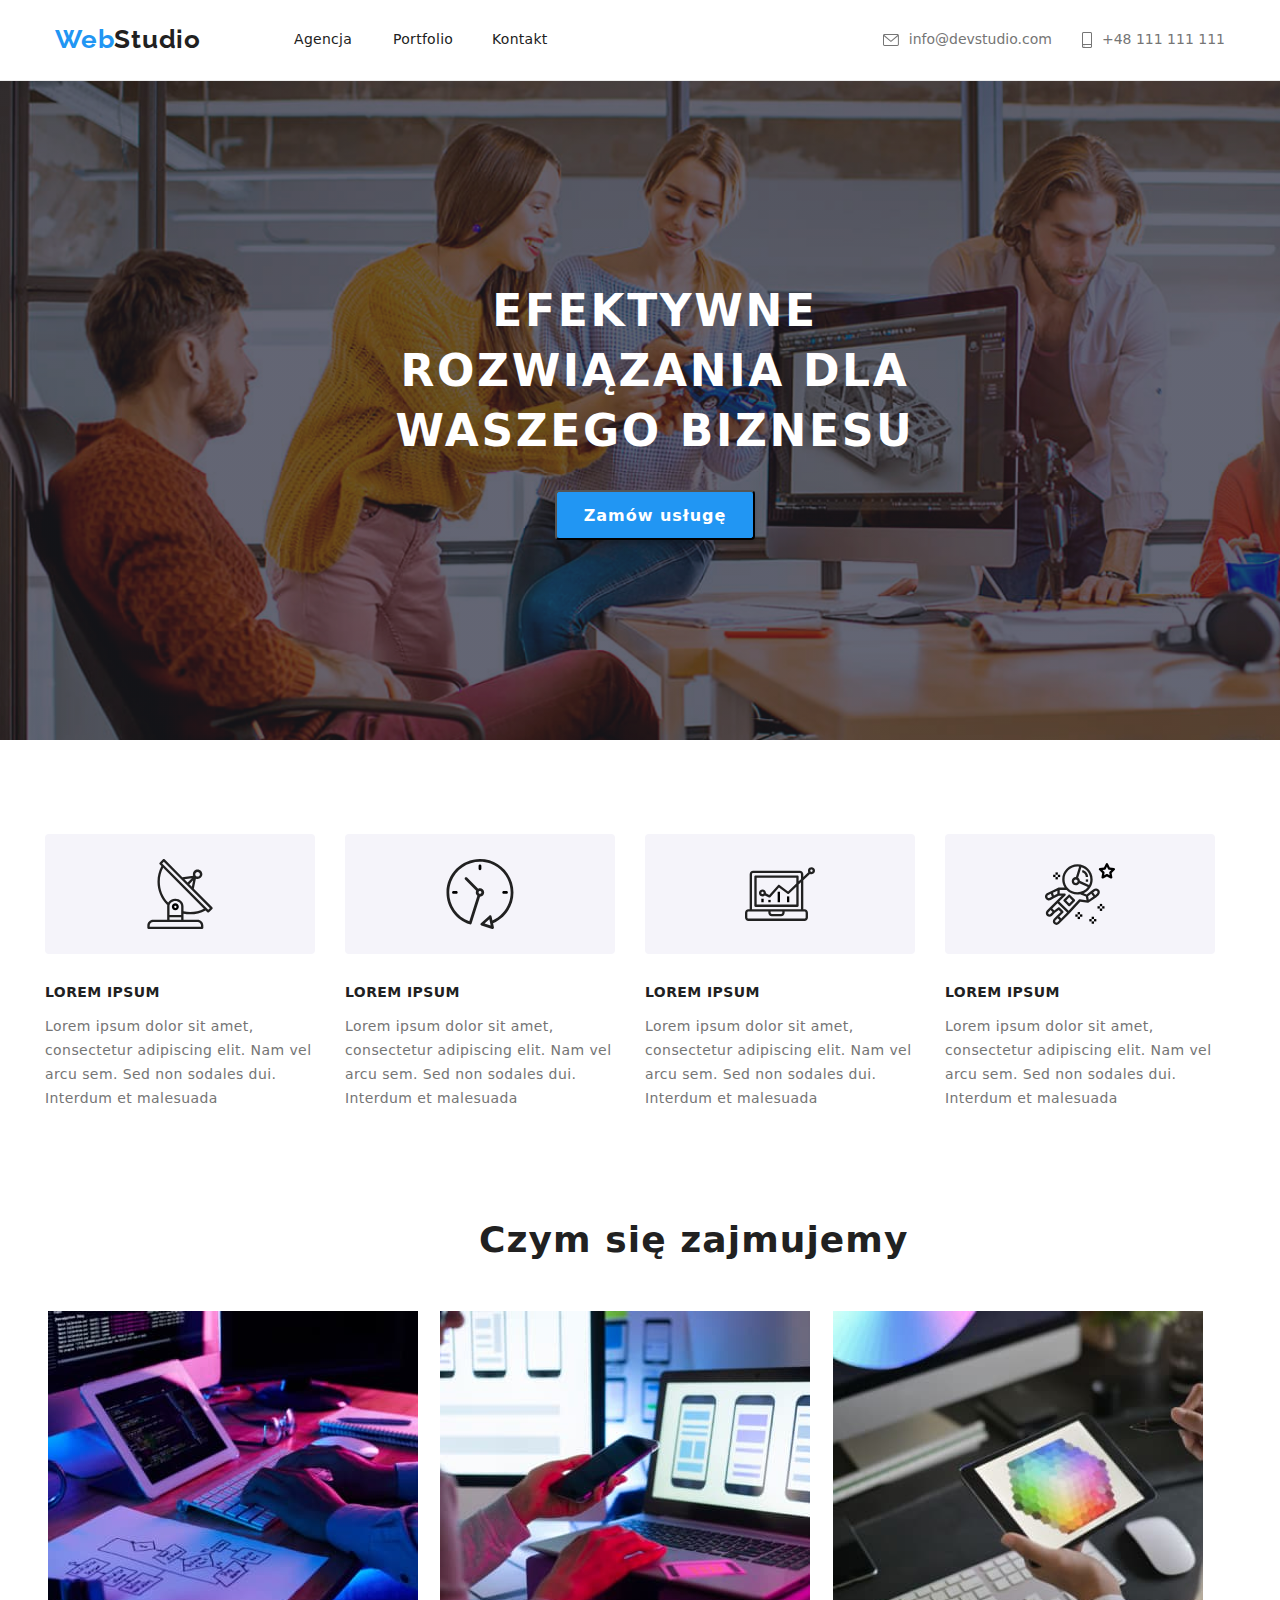
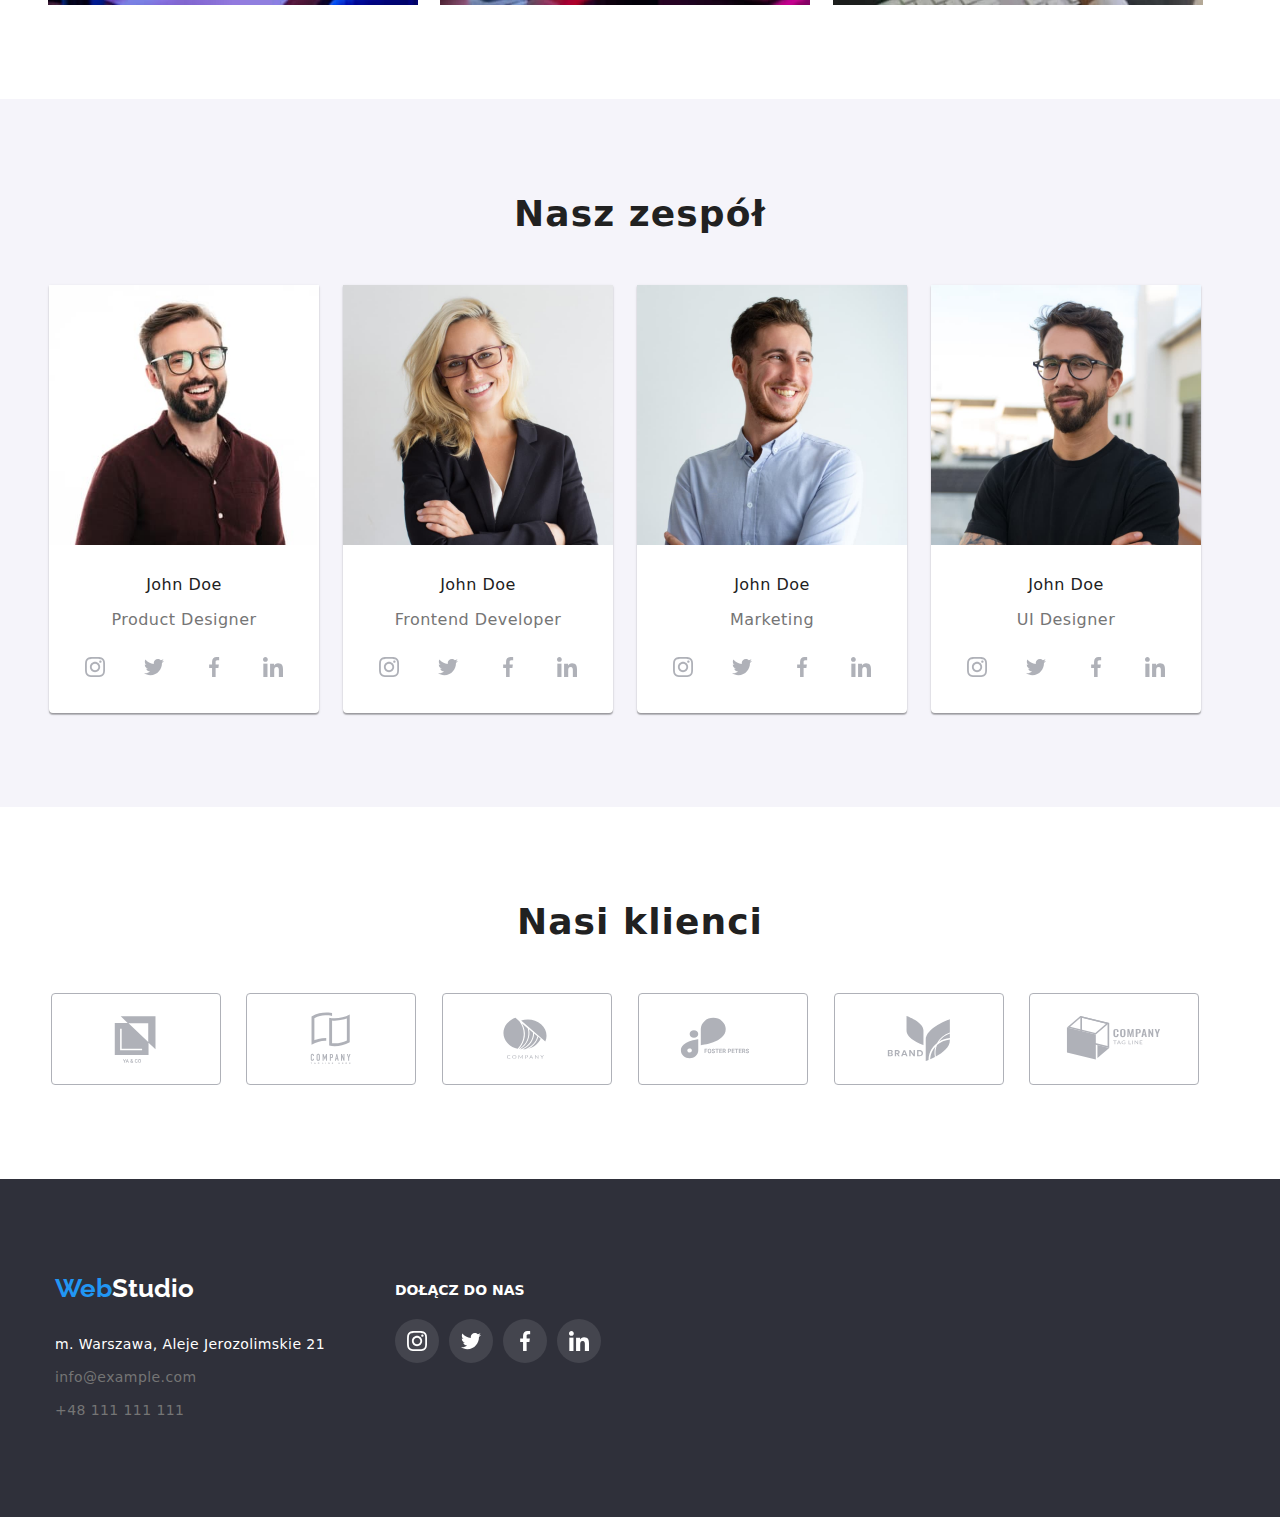
<file: index.html>
<!DOCTYPE html>
<html lang="pl">

<head>
  <meta charset="UTF-8" />
  <meta name="description" content="efektywne rozwiązania dla waszego biznesu" />
  <link rel="stylesheet" href="css/styles.css" />
  <link rel="preconnect" href="https://fonts.googleapis.com" />
  <link rel="preconnect" href="https://fonts.gstatic.com" crossorigin />
  <link rel="stylesheet"
    href="https://fonts.googleapis.com/css2?family=Raleway:wght@700&family=Roboto:wght@400;500;700;900&display=swap" />
  <link rel="stylesheet"
    href="https://cdnjs.cloudflare.com/ajax/libs/modern-normalize/1.0.0/modern-normalize.min.css" />
  <title>WebStudio</title>
</head>

<body>
  <header class="header">
    <div class="container">
      <a class="logo-up link" href="index.html"><span class="logo-color">Web</span>Studio</a>
      <nav class="navigation">
        <ul class="menu-navigation">
          <li class="navigation-list-item">
            <a class="menu-agency link" href="./index.html">Agencja</a>
          </li>
          <li class="navigation-list-item">
            <a class="menu-portfolio link" href="./portfolio.html">Portfolio</a>
          </li>
          <li class="navigation-list-item">
            <a class="menu-contact link" href="#">Kontakt</a>
          </li>
        </ul>
      </nav>
      <a class="contact-mail link" href="mailto:info@devstudio.com">
        <svg class="icon-mail" width="16" height="12">
          <use href="./images/icons.svg#envelope"></use>
        </svg>
        info@devstudio.com
      </a>
      <a class="contact-tel link" href="tel:+48111111111">
        <svg class="icon-tel" width="10" height="16">
          <use href="./images/icons.svg#smartphone"></use>
        </svg>
        +48 111 111 111
      </a>
      </li>
      </ul>
    </div>
  </header>

  <main>
    <section class="section title">
      <div class="container">
        <h1 class="title-info">efektywne rozwiązania dla waszego biznesu</h1>
        <button type="button" class="order-button">Zamów usługę</button>
      </div>
    </section>

    <section class="section lorem">
      <div class="container">
        <ul class="lorem-list">
          <li class="lorem-list-item">
            <div class="lorem-icon">
              <svg class="lorem-icon-item" width="70" height="70">
                <use href="./images/icons.svg#antenna"></use>
              </svg>
            </div>
            <h3 class="lorem-list-title">
              <b>LOREM IPSUM</b>
            </h3>
            <p class="lorem-list-content">
              Lorem ipsum dolor sit amet, consectetur adipiscing elit. Nam vel arcu sem. Sed non
              sodales dui. Interdum et malesuada
            </p>
          </li>
          <li class="lorem-list-item">
            <div class="lorem-icon">
              <svg class="lorem-icon-item" width="70" height="70">
                <use href="./images/icons.svg#clock"></use>
              </svg>
            </div>
            <h3 class="lorem-list-title">
              <b>LOREM IPSUM</b>
            </h3>
            <p class="lorem-list-content">
              Lorem ipsum dolor sit amet, consectetur adipiscing elit. Nam vel arcu sem. Sed non
              sodales dui. Interdum et malesuada
            </p>
          </li>
          <li class="lorem-list-item">
            <div class="lorem-icon">
              <svg class="lorem-icon-item" width="70" height="70">
                <use href="./images/icons.svg#diagram"></use>
              </svg>
            </div>
            <h3 class="lorem-list-title">
              <b>LOREM IPSUM</b>
            </h3>
            <p class="lorem-list-content">
              Lorem ipsum dolor sit amet, consectetur adipiscing elit. Nam vel arcu sem. Sed non
              sodales dui. Interdum et malesuada
            </p>
          </li>
          <li class="lorem-list-item">
            <div class="lorem-icon">
              <svg class="lorem-icon-item" width="70" height="70">
                <use href="./images/icons.svg#astronaut"></use>
              </svg>
            </div>
            <h3 class="lorem-list-title">
              <b>LOREM IPSUM</b>
            </h3>
            <p class="lorem-list-content">
              Lorem ipsum dolor sit amet, consectetur adipiscing elit. Nam vel arcu sem. Sed non
              sodales dui. Interdum et malesuada
            </p>
          </li>
        </ul>
      </div>
    </section>

    <section class="section about">
      <div class="container">
        <h2 class="about-title">Czym się zajmujemy</h2>
        <ul class="about-list">
          <li class="about-list-item">
            <img src="images/komp1.jpg" alt="komputer" width="370" height="294" />
          </li>
          <li class="about-list-item">
            <img src="images/komp2.jpg" alt="smartphone" width="370" height="294" />
          </li>
          <li class="about-list-item">
            <img src="images/komp3.jpg" alt="tablet" width="370" height="294" />
          </li>
        </ul>
      </div>
    </section>

    <section class="section crew">
      <div class="container">
        <h2 class="crew-title">Nasz zespół</h2>
        <ul class="crew-list">
          <li class="crew-list-item">
            <figure class="crew-list-card">
              <img src="images/johndoe1.jpg" alt="product designer" width="270" height="260" />
              <figcaption class="crew-name">
                John Doe
                <p class="crew-occupation">Product Designer</p>
                <div class="social-icon">
                  <a class="social-icon-link link" href="https://instagram.com/" target="_blank">
                    <svg class="instagram" width="20" height="20">
                      <use href="./images/icons.svg#instagram"></use>
                    </svg>
                  </a>
                  <a class="social-icon-link link" href="https://twitter.com/" target="_blank">
                    <svg class="twitter" width="20" height="20">
                      <use href="./images/icons.svg#twitter"></use>
                    </svg>
                  </a>
                  <a class="social-icon-link link" href="https://facebook.com/" target="_blank">
                    <svg class="facebook" width="20" height="20">
                      <use href="./images/icons.svg#facebook"></use>
                    </svg>
                  </a>
                  <a class="social-icon-link link" href="https://linkedin.com/" target="_blank">
                    <svg class="linkedin" width="20" height="20">
                      <use href="./images/icons.svg#linkedin"></use>
                    </svg>
                  </a>
                </div>
              </figcaption>
            </figure>
          </li>
          <li class="crew-list-item">
            <figure class="crew-list-card">
              <img src="images/johndoe2.jpg" alt="frontend developer" width="270" height="260" />
              <figcaption class="crew-name">
                John Doe
                <p class="crew-occupation">Frontend Developer</p>
                <div class="social-icon">
                  <a class="social-icon-link link" href="https://instagram.com/" target="_blank">
                    <svg class="instagram" width="20" height="20">
                      <use href="./images/icons.svg#instagram"></use>
                    </svg>
                  </a>
                  <a class="social-icon-link link" href="https://twitter.com/" target="_blank">
                    <svg class="twitter" width="20" height="20">
                      <use href="./images/icons.svg#twitter"></use>
                    </svg>
                  </a>
                  <a class="social-icon-link link" href="https://facebook.com/" target="_blank">
                    <svg class="facebook" width="20" height="20">
                      <use href="./images/icons.svg#facebook"></use>
                    </svg>
                  </a>
                  <a class="social-icon-link link" href="https://linkedin.com/" target="_blank">
                    <svg class="linkedin" width="20" height="20">
                      <use href="./images/icons.svg#linkedin"></use>
                    </svg>
                  </a>
                </div>
              </figcaption>
            </figure>
          </li>
          <li class="crew-list-item">
            <figure class="crew-list-card">
              <img src="images/johndoe3.jpg" alt="marketing" width="270" height="260" />
              <figcaption class="crew-name">
                John Doe
                <p class="crew-occupation">Marketing</p>
                <div class="social-icon">
                  <a class="social-icon-link link" href="https://instagram.com/" target="_blank">
                    <svg class="instagram" width="20" height="20">
                      <use href="./images/icons.svg#instagram"></use>
                    </svg>
                  </a>
                  <a class="social-icon-link link" href="https://twitter.com/" target="_blank">
                    <svg class="twitter" width="20" height="20">
                      <use href="./images/icons.svg#twitter"></use>
                    </svg>
                  </a>
                  <a class="social-icon-link link" href="https://facebook.com/" target="_blank">
                    <svg class="facebook" width="20" height="20">
                      <use href="./images/icons.svg#facebook"></use>
                    </svg>
                  </a>
                  <a class="social-icon-link link" href="https://linkedin.com/" target="_blank">
                    <svg class="linkedin" width="20" height="20">
                      <use href="./images/icons.svg#linkedin"></use>
                    </svg>
                  </a>
                </div>
              </figcaption>
            </figure>
          </li>
          <li class="crew-list-item">
            <figure class="crew-list-card">
              <img src="images/johndoe4.jpg" alt="ui designer" width="270" height="260" />
              <figcaption class="crew-name">
                John Doe
                <p class="crew-occupation">UI Designer</p>
                <div class="social-icon">
                  <a class="social-icon-link link" href="https://instagram.com/" target="_blank">
                    <svg class="instagram" width="20" height="20">
                      <use href="./images/icons.svg#instagram"></use>
                    </svg>
                  </a>
                  <a class="social-icon-link link" href="https://twitter.com/" target="_blank">
                    <svg class="twitter" width="20" height="20">
                      <use href="./images/icons.svg#twitter"></use>
                    </svg>
                  </a>
                  <a class="social-icon-link link" href="https://facebook.com/" target="_blank">
                    <svg class="facebook" width="20" height="20">
                      <use href="./images/icons.svg#facebook"></use>
                    </svg>
                  </a>
                  <a class="social-icon-link link" href="https://linkedin.com/" target="_blank">
                    <svg class="linkedin" width="20" height="20">
                      <use href="./images/icons.svg#linkedin"></use>
                    </svg>
                  </a>
                </div>
              </figcaption>
            </figure>
          </li>
        </ul>
      </div>
    </section>
    <section class="section our-clients">
      <div class="container">
        <h4 class="our-clients-title">
          Nasi klienci
        </h4>
        <ul class="clients-list">
          <li class="clients-list-item">
            <a class="clients-list-link link" href="#" target="_blank">
              <svg class="client-one" width="106" heiht="60">
                <use href="./images/icons.svg#client-one"></use>
              </svg>
            </a>
          </li>
          <li class="clients-list-item">
            <a class="clients-list-link link" href="#" target="_blank">
              <svg class="client-two" width="106" heiht="60">
                <use href="./images/icons.svg#client-two"></use>
              </svg>
            </a>
          </li>
          <li class="clients-list-item">
            <a class="clients-list-link link" href="#" target="_blank">
              <svg class="client-three" width="106" heiht="60">
                <use href="./images/icons.svg#client-three"></use>
              </svg>
            </a>
          </li>
          <li class="clients-list-item">
            <a class="clients-list-link link" href="#" target="_blank">
              <svg class="client-four" width="106" heiht="60">
                <use href="./images/icons.svg#client-four"></use>
              </svg>
            </a>
          </li>
          <li class="clients-list-item">
            <a class="clients-list-link link" href="#" target="_blank">
              <svg class="client-five" width="106" heiht="60">
                <use href="./images/icons.svg#client-five"></use>
              </svg>
            </a>
          </li>
          <li class="clients-list-item">
            <a class="clients-list-link link" href="#" target="_blank">
              <svg class="client-six" width="106" heiht="60">
                <use href="./images/icons.svg#client-six"></use>
              </svg>
            </a>
          </li>
        </ul>
      </div>
    </section>
  </main>

  <footer class="footer section">
    <div class="container footer-container">
      <div class="footer-address">
        <a href="index.html" class="logo-footer link">Web<span class="logo-color-footer">Studio</span></a>
        <address class="address">
          <ul class="address-list">
            <li class="address-list-item">
              <a class="address-list-nav link" href="https://goo.gl/maps/619juSkMD81R4xED9" target="_blank">
                m. Warszawa, Aleje Jerozolimskie 21
              </a>
            </li>
            <li class="address-list-item">
              <a class="address-list-mail link" href="mailto:info@example.com">info@example.com</a>
            </li>
            <li class="address-list-item">
              <a class="address-list-tel link" href="tel:+48111111111">+48 111 111 111</a>
            </li>
          </ul>
        </address>
      </div>
      <div class="footer-left">
        <h5 class="footer-left-title">
          dołącz do nas
        </h5>
        <ul class="footer-social-list">
          <li class="footer-social-item">
            <a class="footer-social-link link" href="https://instagram.com/" target="_blank">
              <svg class="instagram" width="20" height="20">
                <use href="./images/icons.svg#instagram"></use>
              </svg>
            </a>
          </li>
          <li class="footer-social-item">
            <a class="footer-social-link link" href="https://twitter.com/" target="_blank">
              <svg class="twitter" width="20" height="20">
                <use href="./images/icons.svg#twitter"></use>
              </svg>
            </a>
          </li>
          <li class="footer-social-item">
            <a class="footer-social-link link" href="https://facebook.com/" target="_blank">
              <svg class="facebook" width="20" height="20">
                <use href="./images/icons.svg#facebook"></use>
              </svg>
            </a>
          </li>
          <li class="footer-social-item">
            <a class="footer-social-link link" href="https://linkedin.com/" target="_blank">
              <svg class="linkedin" width="20" height="20">
                <use href="./images/icons.svg#linkedin"></use>
              </svg>
            </a>
          </li>
        </ul>
      </div>
    </div>
  </footer>
</body>

</html>
</file>
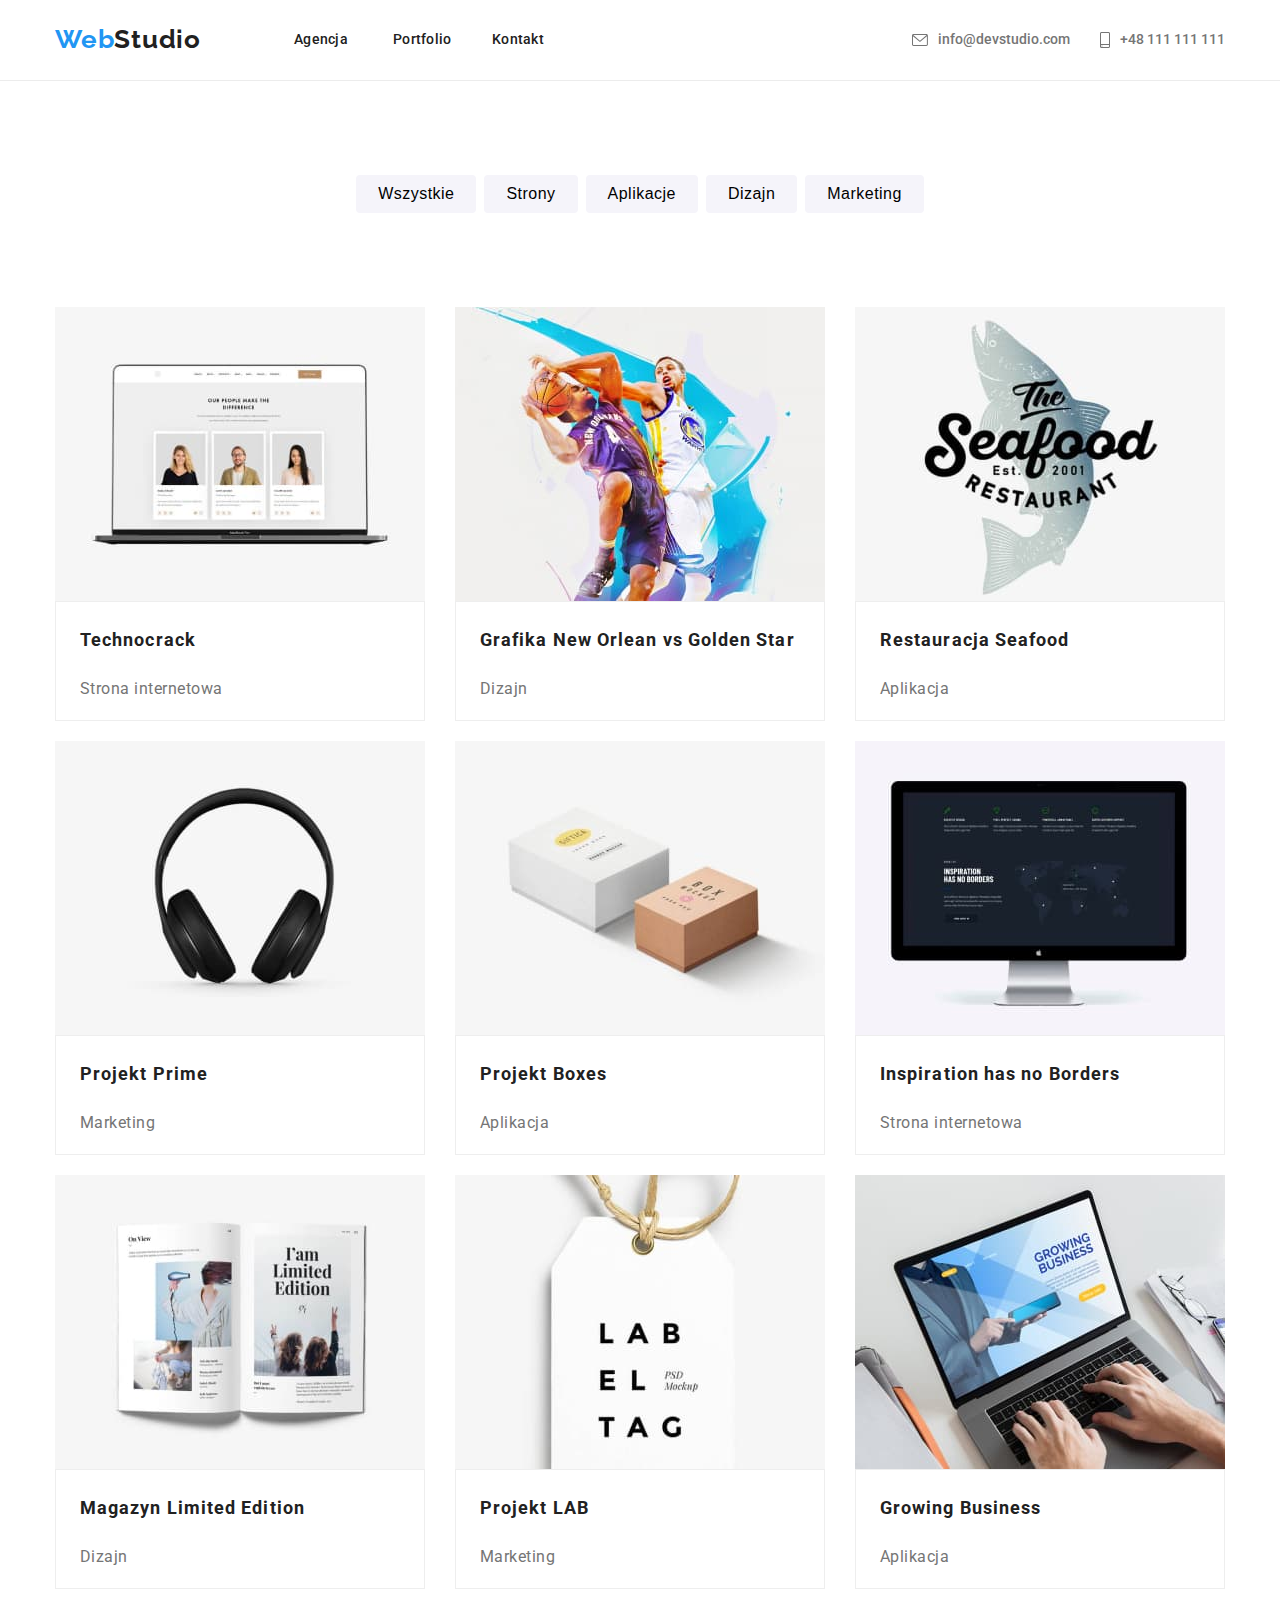
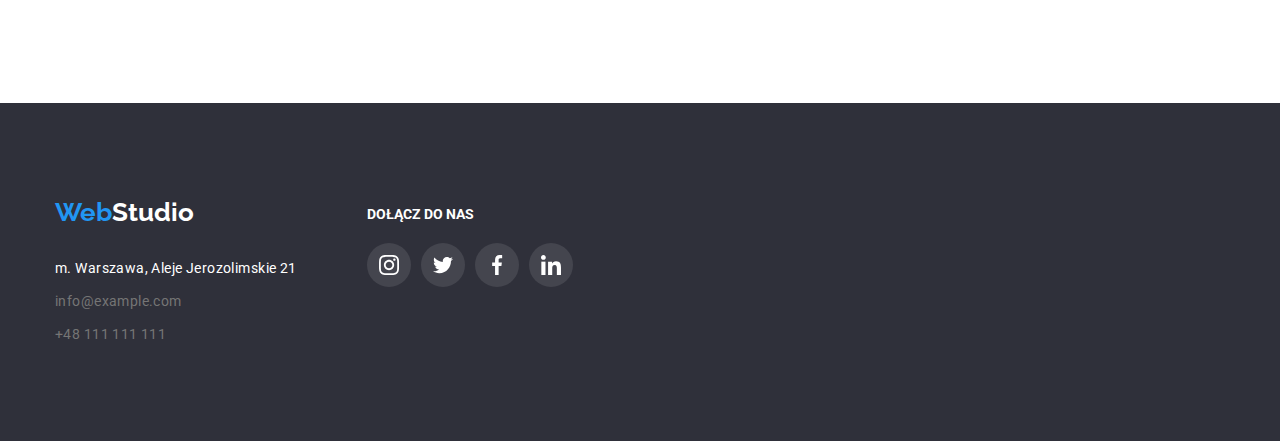
<file: portfolio.html>
<!DOCTYPE html>
<html lang="pl">

<head>
    <meta charset="UTF-8" />
    <meta name="description" content="efektywne rozwiązania dla waszego biznesu" />
    <link rel="stylesheet" href="css/styles.css" />
    <link rel="preconnect" href="https://fonts.googleapis.com">
    <link rel="preconnect" href="https://fonts.gstatic.com" crossorigin>
    <link
        href="https://fonts.googleapis.com/css2?family=Raleway:wght@700&family=Roboto:wght@400;500;700;900&display=swap"
        rel="stylesheet">
    <title>WebStudio</title>
</head>

<body>
    <header class="header">
        <div class="container">
            <a class="logo-up link" href="index.html"><span class="logo-color">Web</span>Studio</a>
            <nav class="navigation">
                <ul class="menu-navigation">
                    <li class="navigation-list-item">
                        <a class="menu-agency link" href="./index.html">Agencja</a>
                    </li>
                    <li class="navigation-list-item">
                        <a class="menu-portfolio link" href="./portfolio.html">Portfolio</a>
                    </li>
                    <li class="navigation-list-item">
                        <a class="menu-contact link" href="#">Kontakt</a>
                    </li>
                </ul>
            </nav>
            <a class="contact-mail link" href="mailto:info@devstudio.com">
                <svg class="icon-mail" width="16" height="12">
                    <use href="./images/icons.svg#envelope"></use>
                </svg>
                info@devstudio.com
            </a>
            <a class="contact-tel link" href="tel:+48111111111">
                <svg class="icon-tel" width="10" height="16">
                    <use href="./images/icons.svg#smartphone"></use>
                </svg>
                +48 111 111 111
            </a>
            </li>
            </ul>
        </div>
    </header>
    <main>
        <section class="section btn-list">
            <div class="container">
                <ul class="button-list">
                    <li class="button-list-item">
                        <button type="button" class="button-nav">Wszystkie</button>
                    </li>
                    <li class="button-list-item">
                        <button type="button" class="button-nav">Strony</button>
                    </li>
                    <li class="button-list-item">
                        <button type="button" class="button-nav">Aplikacje</button>
                    </li>
                    <li class="button-list-item">
                        <button type="button" class="button-nav">Dizajn</button>
                    </li>
                    <li class="button-list-item">
                        <button type="button" class="button-nav">Marketing</button>
                    </li>
                </ul>
            </div>
        </section>

        <section class="section pic-list">
            <div class="container">
                <ul class="picture-list">
                    <li class="picture-list-item">
                        <figure class="picture-list-card">
                            <img src="images/ourpeople.jpg" alt="ourpeople" width="370" height="294" />
                            <figcaption class="picture-title">Technocrack
                                <p class="picture-description">Strona internetowa</p>
                            </figcaption>
                        </figure>
                    </li>
                    <li class="picture-list">
                        <figure class="picture-list-card">
                            <img src="images/basketball.jpg" alt="basketball" width="370" height="294" />
                            <figcaption class="picture-title">Grafika New Orlean vs Golden Star
                                <p class="picture-description">Dizajn</p>
                            </figcaption>
                        </figure>
                    </li>
                    <li class="picture-list-item">
                        <figure class="picture-list-card">
                            <img src="images/seafood.jpg" alt="seafood" width="370" height="294" />
                            <figcaption class="picture-title">Restauracja Seafood
                                <p class="picture-description">Aplikacja</p>
                            </figcaption>
                        </figure>
                    </li>
                    <li class="picture-list-item">
                        <figure class="picture-list-card">
                            <img src="images/headphones.jpg" alt="headphones" width="370" height="294" />
                            <figcaption class="picture-title">Projekt Prime
                                <p class="picture-description">Marketing</p>
                            </figcaption>
                        </figure>
                    </li>
                    <li class="picture-list-item">
                        <figure class="picture-list-card">
                            <img src="images/boxes.jpg" alt="boxes" width="370" height="294" />
                            <figcaption class="picture-title">Projekt Boxes
                                <p class="picture-description">Aplikacja</p>
                            </figcaption>
                        </figure>
                    </li>
                    <li class="picture-list-item">
                        <figure class="picture-list-card">
                            <img src="images/monitor.jpg" alt="monitor" width="370" height="294" />
                            <figcaption class="picture-title">Inspiration has no Borders
                                <p class="picture-description">Strona internetowa</p>
                            </figcaption>
                        </figure>
                    </li>
                    <li class="picture-list-item">
                        <figure class="picture-list-card">
                            <img src="images/book.jpg" alt="book" width="370" height="294" />
                            <figcaption class="picture-title">Magazyn Limited Edition
                                <p class="picture-description">Dizajn</p>
                            </figcaption>
                        </figure>
                    </li>
                    <li class="picture-list-item">
                        <figure class="picture-list-card">
                            <img src="images/label.jpg" alt="label" width="370" height="294" />
                            <figcaption class="picture-title">Projekt LAB
                                <p class="picture-description">Marketing</p>
                            </figcaption>
                        </figure>
                    </li>
                    <li class="picture-list-item">
                        <figure class="picture-list-card">
                            <img src="images/typing.jpg" alt="typing" width="370" height="294" />
                            <figcaption class="picture-title">Growing Business
                                <p class="picture-description">Aplikacja</p>
                            </figcaption>
                        </figure>
                    </li>
                </ul>
            </div>
        </section>
    </main>

    <footer class="footer section">
        <div class="container footer-container">
            <div class="footer-address">
                <a href="index.html" class="logo-footer link">Web<span class="logo-color-footer">Studio</span></a>
                <address class="address">
                    <ul class="address-list">
                        <li class="address-list-item">
                            <a class="address-list-nav link" href="https://goo.gl/maps/619juSkMD81R4xED9"
                                target="_blank">
                                m. Warszawa, Aleje Jerozolimskie 21
                            </a>
                        </li>
                        <li class="address-list-item">
                            <a class="address-list-mail link" href="mailto:info@example.com">info@example.com</a>
                        </li>
                        <li class="address-list-item">
                            <a class="address-list-tel link" href="tel:+48111111111">+48 111 111 111</a>
                        </li>
                    </ul>
                </address>
            </div>
            <div class="footer-left">
                <h5 class="footer-left-title">
                    dołącz do nas
                </h5>
                <ul class="footer-social-list">
                    <li class="footer-social-item">
                        <a class="footer-social-link link" href="https://instagram.com/" target="_blank">
                            <svg class="instagram" width="20" height="20">
                                <use href="./images/icons.svg#instagram"></use>
                            </svg>
                        </a>
                    </li>
                    <li class="footer-social-item">
                        <a class="footer-social-link link" href="https://twitter.com/" target="_blank">
                            <svg class="twitter" width="20" height="20">
                                <use href="./images/icons.svg#twitter"></use>
                            </svg>
                        </a>
                    </li>
                    <li class="footer-social-item">
                        <a class="footer-social-link link" href="https://facebook.com/" target="_blank">
                            <svg class="facebook" width="20" height="20">
                                <use href="./images/icons.svg#facebook"></use>
                            </svg>
                        </a>
                    </li>
                    <li class="footer-social-item">
                        <a class="footer-social-link link" href="https://linkedin.com/" target="_blank">
                            <svg class="linkedin" width="20" height="20">
                                <use href="./images/icons.svg#linkedin"></use>
                            </svg>
                        </a>
                    </li>
                </ul>
            </div>
        </div>
    </footer>
</body>

</html>
</file>
<file: css/styles.css>
*,
*::before,
*::after {
  box-sizing: border-box;
}

:root {
  --main-font: 'Roboto', sans-serif;
  --secondary-font: 'Raleway', sans-serif;
  --main-color: #212121;
  --blue-color: #2196f3;
  --grey-color: #757575;
  --white-color: #ffffff;
  --header-border: #ececec;
  --title-bg-overlay: #2f303a;
  --crew-background: #f5f4fa;
  --button-list-item-color: #f5f4fa;
  --icon-background: #f5f4fa;
  --picture-list-card-border: #eeeeee;
  --social-icon: #AFB1B8;
  --clients-icon: #AFB1B8;
  --footer-social-icons: rgba(255, 255, 255, 0.1);
}

body {
  margin: 0 auto;
  font-family: var(--main-font);
  color: var(--main-color);
}

figure {
  margin: 0;
  padding: 0;
  margin-block-start: 0;
  margin-block-end: 0;
  margin-inline-start: 0;
  margin-inline-end:0;
}

img {
  display: block;
}

h1,
h2,
h3,
h4,
h5 {
  margin: 0;
}

ul {
  margin: 0;
  padding: 0;
}

p {
  padding: 0;
}

.link {
  text-decoration: none;
}

.link:hover,
.link:focus {
  color: var(--blue-color);
}

.container {
  width: 1200px;
  padding: 0 15px;
  margin: 0 auto;
  align-items: center;
}

.section {
  padding-top: 94px;
  padding-bottom: 94px;
}

/* header */

.header {
  border-bottom: 1px solid var(--header-border);
}

.header .container {
  display: flex;
  background: var(--white-color);
}

.logo-up {
  padding-right: 93px;
  padding-top: 24px;
  padding-bottom: 25px;
  font-family: var(--secondary-font);
  font-weight: 700;
  font-size: 26px;
  line-height: 1.19;
  letter-spacing: 0.03em;
  color: var(--main-color);
}

.logo-color {
  color: var(--blue-color);
}

.menu-navigation {
  display: flex;
  padding-top: 32px;
  padding-bottom: 32px;
  list-style: none;
}

.navigation-list-item {
  width: 53px;
  height: 16px;
  font-weight: 500;
  font-size: 14px;
  line-height: 1.14;
  letter-spacing: 0.02em;
}

.navigation-list-item:not(:last-child) {
  margin-right: 46px;
}

.menu-agency,
.menu-portfolio,
.menu-contact {
  color: var(--main-color);
}

.contact-mail,
.contact-tel {
  display: flex;
  font-weight: 500;
  font-size: 14px;
  line-height: 1.14;
  text-decoration: none;
  color: var(--grey-color);
  fill: var(--grey-color)
}

.contact-mail:hover,
.contact-tel:hover {
  fill: var(--blue-color);
}

.contact-mail {
  margin-left: auto;
  align-items: center;
  margin-right: 30px;
}


.icon-mail,
.icon-tel {
  margin-right: 10px;
}

/* header-end */

/* main */

.title {
  margin: 0 auto;
  max-width: 1600px;
  background-image: linear-gradient(
    rgba(47, 48, 58, 0.4),
    rgba(47, 48, 58, 0.4)),
    url('../images/background.png');
  background-size: cover;
  background-repeat: no-repeat;
  display: flex;
  flex-direction: column;
  padding-top: 200px;
  padding-bottom: 200px;
}

.title-info {
  width: 696px;
  padding-bottom: 30px;
  margin-left: 252px;
  font-weight: 900;
  font-size: 44px;
  line-height: 1.36;
  text-align: center;
  letter-spacing: 0.06em;
  text-transform: uppercase;
  color: var(--white-color);
}

.order-button {
  width: 200px;
  height: 50px;
  margin-left: 500px;
  align-items: center;
  color: var(--white-color);
  background: var(--blue-color);
  box-shadow: 0px 4px 4px rgba(0, 0, 0, 0.15);
  border-radius: 4px;
  font-weight: 700;
  font-size: 16px;
  line-height: 1.87;
  letter-spacing: 0.06em;
  cursor: pointer;
}

.order-button:focus {
  color: var(--white-color);
}

/* main-end */

/* lorem */

.lorem-list {
  margin-left: -10px;
  margin-right: 10px;
  list-style: none;
  display: flex;
}

.lorem-list-title {
  font-weight: 700;
  font-size: 14px;
  line-height: 1.17;
  letter-spacing: 0.03em;
  text-transform: uppercase;
}

.lorem-icon {
  width: 270px;
  height: 120px;
  margin-bottom: 30px;
  display: flex;
  align-items: center;
  justify-content: center;
  background-color: var(--icon-background);
  border-radius: 4px;
}

.lorem-list-content {
  font-weight: 400;
  font-size: 14px;
  line-height: 1.71;
  letter-spacing: 0.03em;
  text-transform: none;
  color: var(--grey-color);
}

.lorem-list-item:not(:last-child) {
  padding-right: 30px;
}

/* lorem-end */

/* about */

.about {
  padding-top: 0px;
}

.about .about-list {
  margin-left: -30px;
  margin-top: 50px;
  justify-content: space-evenly;
  display: flex;
}

.about-title {
  margin-left: 424px;
  font-size: 36px;
  line-height: 1.17;
  letter-spacing: 0.03em;
}

.about-list-item {
  display: inline-flex;
  flex-basis: calc(100%/3-30px);
  list-style: none;
}

/* about-end */

/* crew */

.crew {
  background: var(--crew-background);
}

.crew-title {
  margin-bottom: 50px;
  font-size: 36px;
  line-height: 1.17;
  text-align: center;
  letter-spacing: 0.03em;
}

.crew-list {
  margin-left: -30px;
  display: flex;
  justify-content: space-evenly;
  list-style: none;
}

.crew-list-title {
  font-size: 36px;
  line-height: 1.17;
  letter-spacing: 0.03em;
}

.crew-list-item {
  flex-basis: calc(100%/4-30px);
}

.crew-name {
  padding-top: 30px;
  font-weight: 500;
  font-size: 16px;
  line-height: 1.19;
  text-align: center;
  letter-spacing: 0.03em;
}

.crew-occupation {
  font-weight: 400;
  font-size: 16px;
  line-height: 1.19;
  text-align: center;
  letter-spacing: 0.03em;
  color: var(--grey-color);
}

.crew-list-card {
  height: 428px;
  background-color: var(--white-color);
  box-shadow: 0px 1px 3px rgba(0, 0, 0, 0.12), 0px 1px 1px rgba(0, 0, 0, 0.14), 0px 2px 1px rgba(0, 0, 0, 0.2);
  border-radius: 0px 0px 4px 4px;
}

.social-icon a {
  display: inline-flex;
  align-items: center;
  justify-content: space-evenly;
  }

.social-icon-link {
  width: 44px;
  height: 44px;
  border-radius: 50%;
  fill: var(--social-icon);
}

.social-icon-link:not(:last-child) {
  margin-right: 10px;
}

.social-icon-link:hover{
  fill:var(--white-color);
  background-color: var(--blue-color);
}

/* crew-end */

/* clients */

.our-clients-title {
  margin-bottom: 50px;
  font-size: 36px;
  font-weight: 700;
  line-height: 1.17;
  text-align: center;
  letter-spacing: 0.03em;
}

.clients-list {
  margin-left: -30px;
  display: flex;
  justify-content: space-evenly;
  list-style: none;
}

.clients-list-link {
  width: 170px;
  height: 92px;
  display: flex;
  align-items: center;
  justify-content: center;
  fill: var(--social-icon);
  border: 1px solid var(--clients-icon);
  border-radius: 4px;
}

.clients-list-link:hover,
.clients-list-link:focus {
  border-color: var(--blue-color);
  fill: var(--blue-color);
}

/* our-clients-end */

/* portfolio */
/* btn-section */

.btn-list {
  display: flex;
}

.button-list {
  display: flex;
  justify-content: center;
  list-style: none;
}

.button-list-item:not(:last-child) {
  padding-right: 8px;
}

.button-nav {
  padding: 6px 22px;
  font-weight: 500;
  font-size: 16px;
  line-height: 1.63;
  text-align: center;
  letter-spacing: 0.03em;
  border-radius: 4px;
  border: transparent;
  cursor: pointer;
  background: var(--button-list-item-color);
}

.button-nav:hover,
.button-nav:focus {
  color: var(--white-color);
  background-color: var(--blue-color);
  box-shadow: 0px 3px 1px rgba(0, 0, 0, 0.1),
              0px 1px 2px rgba(0, 0, 0, 0.08),
              0px 2px 2px rgba(0, 0, 0, 0.12);
}

/* btn-section-end */

/* pic-list */

.pic-list {
  padding-top: 0px;
  display: flex;
}

.picture-list {
  display: flex;
  justify-content: space-between;
  flex-wrap: wrap;
  list-style: none;
}

.picture-list-item {
  padding-bottom: 30px;
}

.picture-title {
  padding-left: 24px;
  padding-top: 20px;
  font-weight: 700;
  font-size: 18px;
  line-height: 2;
  letter-spacing: 0.06em;
  background: var(--white-color);
  border: 1px solid var(--picture-list-card-border);
  box-sizing: border-box;
}

.picture-list-card {
  height: 404px;
  background: var(--white-color);
}

.picture-list-card:hover {
  box-shadow: 0px 1px 1px rgba(0, 0, 0, 0.12),
              0px 4px 4px rgba(0, 0, 0, 0.06),
              1px 4px 6px rgba(0, 0, 0, 0.16);
}

.picture-description {
  font-weight: 400;
  font-size: 16px;
  line-height: 1.88;
  letter-spacing: 0.03em;
  color: var(--grey-color);
}

/* pic-list-end */
/* portfolio-end */

/* footer */

.footer-container {
  display: flex;
}

.footer {
  background-color: #2f303a;
}

.address {
  display: flex;
  flex-direction: column;
}

.logo-footer {
  font-family: var(--secondary-font);
  font-weight: 700;
  font-size: 26px;
  line-height: 1.19;
  letter-spacing: 0.03;
  color: var(--blue-color);
}

.logo-color-footer {
  color: var(--white-color);
}

.address-list {
  margin-top: 20px;
  list-style: none;
}

.address-list-item {
  margin-top: 9px;
  font-size: 14px;
  line-height: 1.71;
  letter-spacing: 0.03em;
}

.address-list-nav {
  font-style: normal;
  color: var(--white-color);
}

.address-list-mail,
.address-list-tel {
  font-style: normal;
  color: var(--grey-color);
}

.footer-left-title {
  margin-bottom: 20px;
  font-size: 14px;
  font-weight: 700;
  line-height: 1.14;
  text-transform: uppercase;
  color: var(--white-color);
}

.footer-left {
  margin-left: 70px;
  margin-top: -30px;
  display: flex;
  align-content: center;
  flex-direction: column;
  margin-bottom: 20px;
}

.footer-social-list {
  display: inline-flex;
  justify-content: space-evenly;
  list-style: none;
}

.footer-social-item {
  display: flex;
  align-items: center;
  justify-content: center;
}

.footer-social-link {
  width: 44px;
  height: 44px;
  display: inline-flex;
  align-items: center;
  justify-content: center;
  text-decoration: none;
  fill: var(--white-color);
  background-color: var(--footer-social-icons);
  border-radius: 50%;
}

.footer-social-item:not(:last-child) {
  padding-right: 10px;
}

.footer-social-link:hover,
.footer-social-link:active {
  fill: var(--white-color);
  background-color: var(--blue-color);
}

/* footer-end */
</file>
